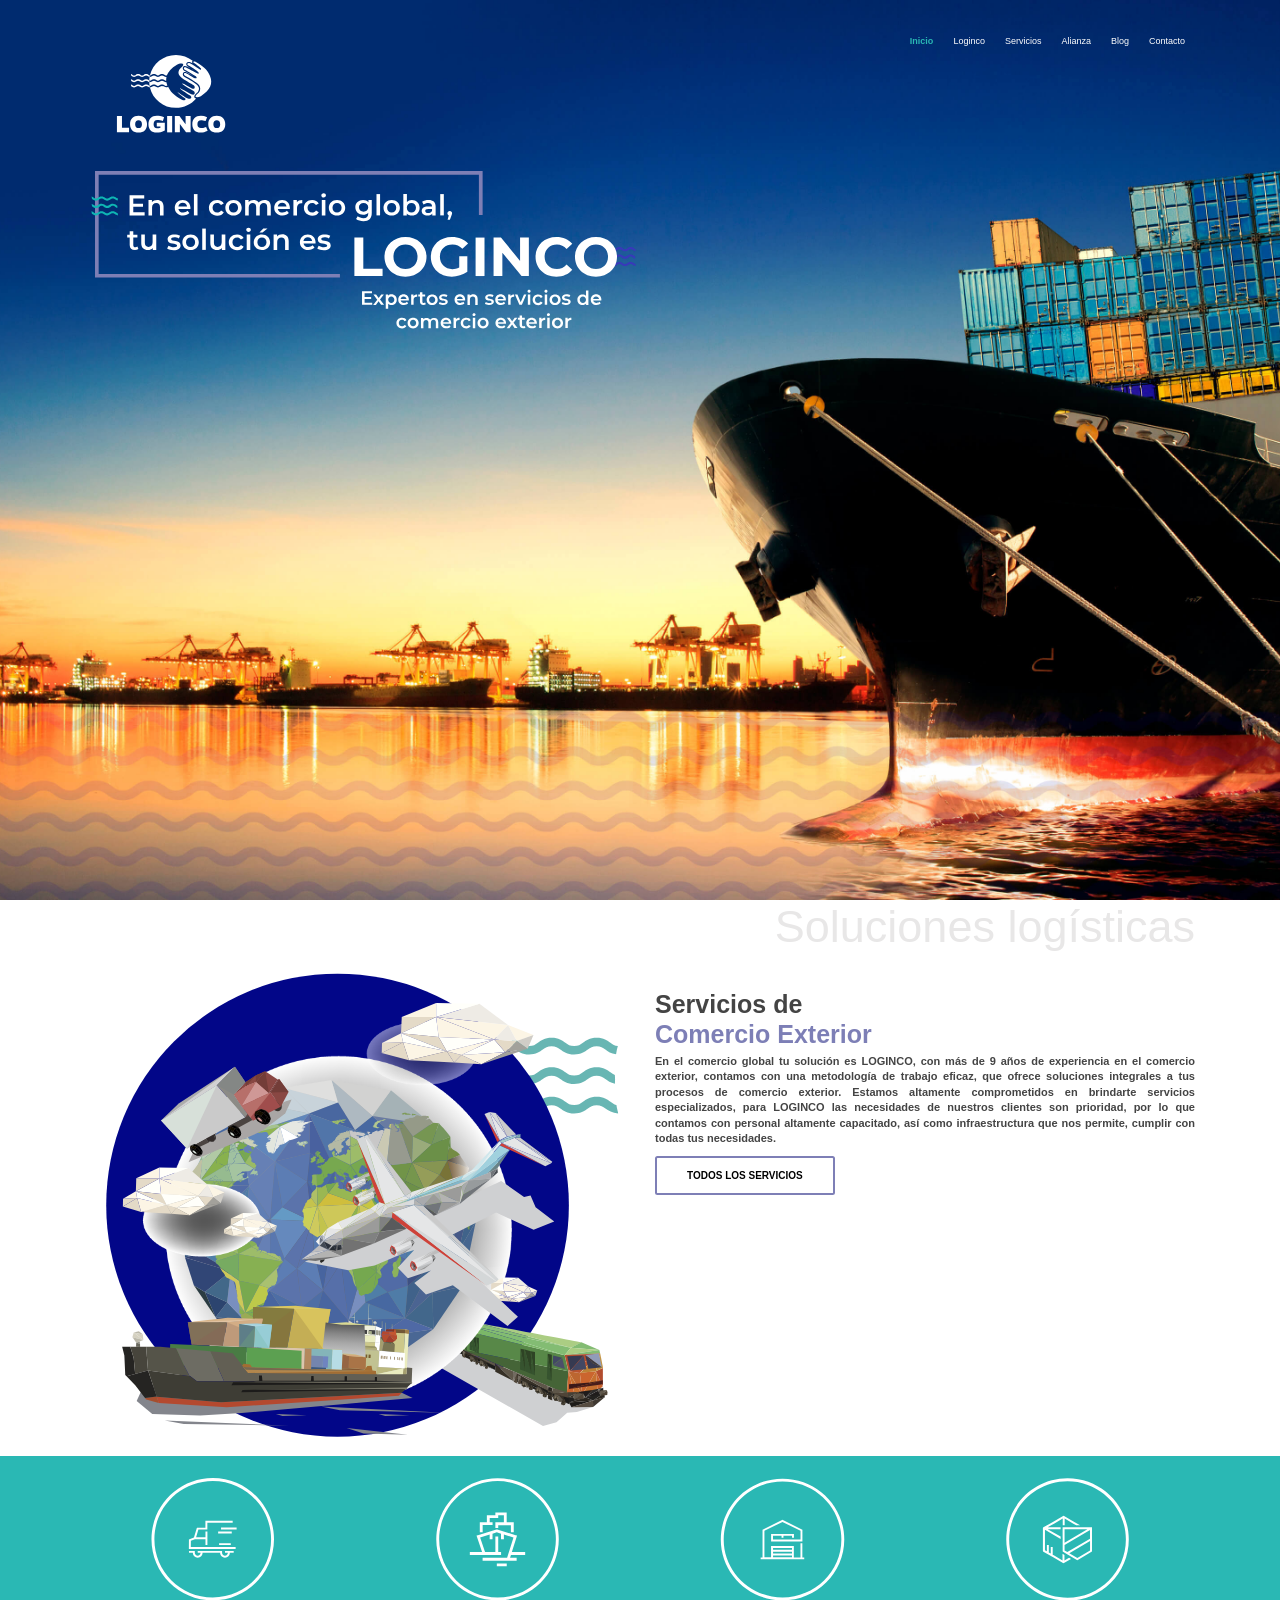
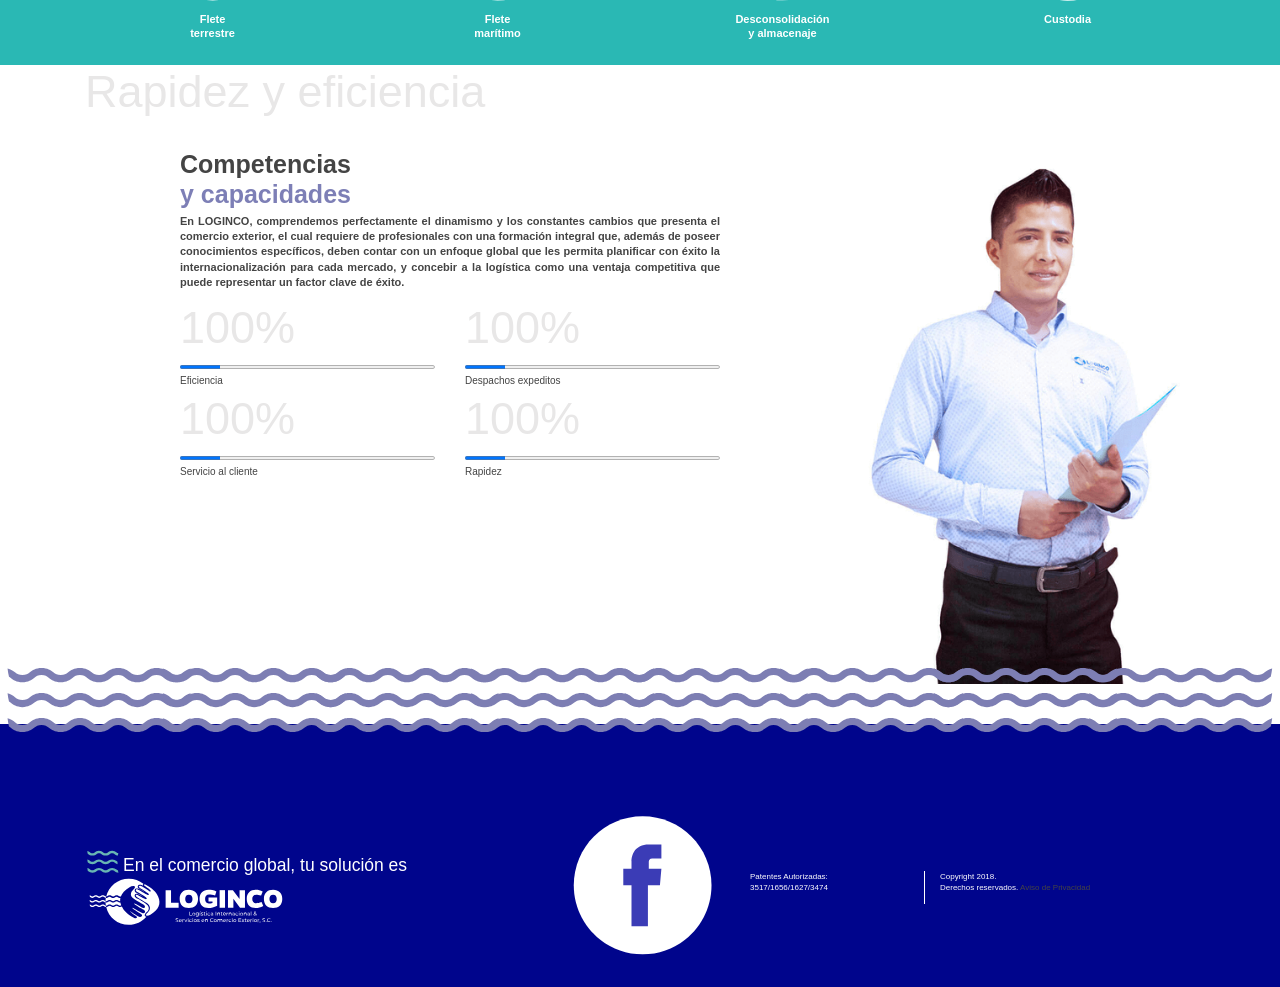
<file: index.html>
<!DOCTYPE html>
<html lang="es">
<head>
    <meta charset="UTF-8">
    <meta name="viewport" content="width=device-width, initial-scale=1.0">
    <meta http-equiv="X-UA-Compatible" content="IE=edge">
    <title>Loginco - Agencia Aduanal</title>
    <meta name="description" content="Expertos en servicios de comercio exterior">
    <link rel="shortcut icon" href="img/icons/favicon.ico">
    <link rel="apple-touch-icon-precomposed" href="img/icons/touch.png">
    
    <!-- Bootstrap CSS -->
    <link rel="stylesheet" href="css/bootstrap.min.css">
    <!-- Custom CSS -->
    <link rel="stylesheet" href="css/style.css">
    <link rel="stylesheet" href="css/custom.css">
</head>
<body>
    <!-- Wrapper -->
    <div class="wrapper">
        <!-- Header -->
        <div class="encabezado pt-5">
            <div class="container">
                <header>
                    <div>
                        <ul class="nav justify-content-end">
                            <li class="nav-item">
                                <a class="nav-link active" href="index.html">Inicio</a>
                            </li>
                            <li class="nav-item">
                                <a class="nav-link" href="loginco.html">Loginco</a>
                            </li>
                            <li class="nav-item">
                                <a class="nav-link" href="servicios.html">Servicios</a>
                            </li>
                            <li class="nav-item">
                                <a class="nav-link" href="alianzas.html">Alianza</a>
                            </li>
                            <li class="nav-item">
                                <a class="nav-link" href="blog.html">Blog</a>
                            </li>
                            <li class="nav-item">
                                <a class="nav-link" href="contacto.html">Contacto</a>
                            </li>
                            <div class="iconoFacebookEncabezado">
                                <a href="#" target="_blank">
                                    <img src="img/Icono-Facebook.svg" alt="Icono de Facebook">
                                </a>
                            </div>
                        </ul>
                    </div>
                </header>
                <div class="logotipoEncabezado mb-5">
                    <img src="img/Logoytipo-LogincoBlanco-Vertical.svg" alt="Logotipo de Loginco">
                </div>
                <div class="contenedorEsloganEncabezado mt-5">
                    <img src="img/Slogan-Loginco.svg" alt="Eslogan de Loginco">
                </div>
            </div>
        </div>
        <!-- /Header -->

        <!-- Main Content -->
        <main role="main">
            <!-- Contenido -->
            <div class="container">
                <h3 class="textoGrisClaro display-3 text-right">Soluciones logísticas</h3>
                <div class="row mb-3">
                    <div class="col-6">
                        <img src="img/Imagen-Servicios.svg" alt="Imagen de Servicios">
                    </div>
                    <div class="col-6">
                        <h3 class="mt-5 mb-0 textoNegrito h1">Servicios de</h3>
                        <h4 class="textoNegrito h1 textoMorado">Comercio Exterior</h4>
                        <p class="textoNegrito text-justify">En el comercio global tu solución es LOGINCO, con más de 9 años de experiencia en el comercio exterior, contamos con una metodología de trabajo eficaz, que ofrece soluciones integrales a tus procesos de comercio exterior. Estamos altamente comprometidos en brindarte servicios especializados, para LOGINCO las necesidades de nuestros clientes son prioridad, por lo que contamos con personal altamente capacitado, así como infraestructura que nos permite, cumplir con todas tus necesidades.</p>
                        <a href="servicios.html" class="btn btn-primary btn-loginco-servicios px-5 py-3">Todos los servicios</a>
                    </div>
                </div>
            </div>
            
            <!-- Servicios -->
            <div class="ServiciosEncabezado mt-3">
                <div class="container">
                    <div class="row">
                        <div class="iconos-servicios col-3">
                            <img src="img/Flete-Terrestre.svg" alt="Iconos de servicios">
                            <h5>Flete<br>terrestre</h5>
                        </div>
                        <div class="iconos-servicios col-3">
                            <img src="img/Flete-Maritimo.svg" alt="Iconos de servicios">
                            <h5>Flete<br>marítimo</h5>
                        </div>
                        <div class="iconos-servicios col-3">
                            <img src="img/Flete-Almacenaje.svg" alt="Iconos de servicios">
                            <h5>Desconsolidación<br>y almacenaje</h5>
                        </div>
                        <div class="iconos-servicios col-3">
                            <img src="img/Custodia.svg" alt="Iconos de servicios">
                            <h5>Custodia</h5>
                        </div>
                    </div>
                </div>
            </div>
            
            <!-- Competencias -->
            <div class="container">
                <h2 class="textoGrisClaro display-3">Rapidez y eficiencia</h2>
                <div class="row mt-5">
                    <div class="offset-1 col-6">
                        <h3 class="mb-0 textoNegrito h1">Competencias</h3>
                        <h4 class="textoNegrito h1 textoMorado">y capacidades</h4>
                        <p class="textoNegrito text-justify">En LOGINCO, comprendemos perfectamente el dinamismo y los constantes cambios que presenta el comercio exterior, el cual requiere de profesionales con una formación integral que, además de poseer conocimientos específicos, deben contar con un enfoque global que les permita planificar con éxito la internacionalización para cada mercado, y concebir a la logística como una ventaja competitiva que puede representar un factor clave de éxito.</p>
                        
                        <!-- Progress bars -->
                        <div class="row">
                            <div class="col-6">
                                <h2 class="textoGrisClaro display-3">100%</h2>
                                <progress value="100" max="100"></progress>
                                <h6>Eficiencia</h6>
                            </div>
                            <div class="col-6">
                                <h2 class="textoGrisClaro display-3">100%</h2>
                                <progress value="100" max="100"></progress>
                                <h6>Despachos expeditos</h6>
                            </div>
                        </div>
                        <div class="row">
                            <div class="col-6">
                                <h2 class="textoGrisClaro display-3">100%</h2>
                                <progress value="100" max="100"></progress>
                                <h6>Servicio al cliente</h6>
                            </div>
                            <div class="col-6">
                                <h2 class="textoGrisClaro display-3">100%</h2>
                                <progress value="100" max="100"></progress>
                                <h6>Rapidez</h6>
                            </div>
                        </div>
                    </div>
                    <div class="offset-1 col-4">
                        <img class="fotoEquipo" src="img/Foto-Equipo-Loginco.png" alt="Foto de indicadores">
                    </div>
                </div>
            </div>
            <!-- /Contenido -->
        </main>

        <!-- Footer -->
        <footer class="footer piedePagina" role="contentinfo">
            <div class="ondaPiepagina">
                <img src="img/Onda-Lila-Footer.svg" alt="Onda lila">
            </div>
            <div class="container">
                <div class="row align-items-center">
                    <div class="col-4">
                        <img class="onditaPiePagina" src="img/Ondita-Aqua-Footer.svg" alt="Onda agua">
                        <h3 class="esloganPiePagina">
                            En el comercio global, tu solución es
                            <img class="logoPiedePagina" src="img/Logotipo-LogincoBlanco-Horizontal.svg" alt="Logotipo en blanco">
                        </h3>
                    </div>
                    <div class="offset-1 col-2 iconoFacebookEncabezado">
                        <a href="#" target="_blank">
                            <img src="img/Icono-Facebook.svg" alt="Icono de Facebook">
                        </a>
                    </div>
                    <div class="col-2 patentesPiedepagina">
                        <p class="parrafoPiedepagina">Patentes Autorizadas:<br>3517/1656/1627/3474</p>
                    </div>
                    <div class="col-2">
                        <p class="parrafoPiedepagina">Copyright 2018.<br>Derechos reservados. <a href="#">Aviso de Privacidad</a></p>
                    </div>
                </div>
            </div>
        </footer>
        <!-- /Footer -->
    </div>
    <!-- /Wrapper -->

    <!-- Bootstrap JS -->
    <script src="js/bootstrap.bundle.min.js"></script>
    <!-- Custom JS -->
    <script src="js/scripts.js"></script>
</body>
</html>
</file>
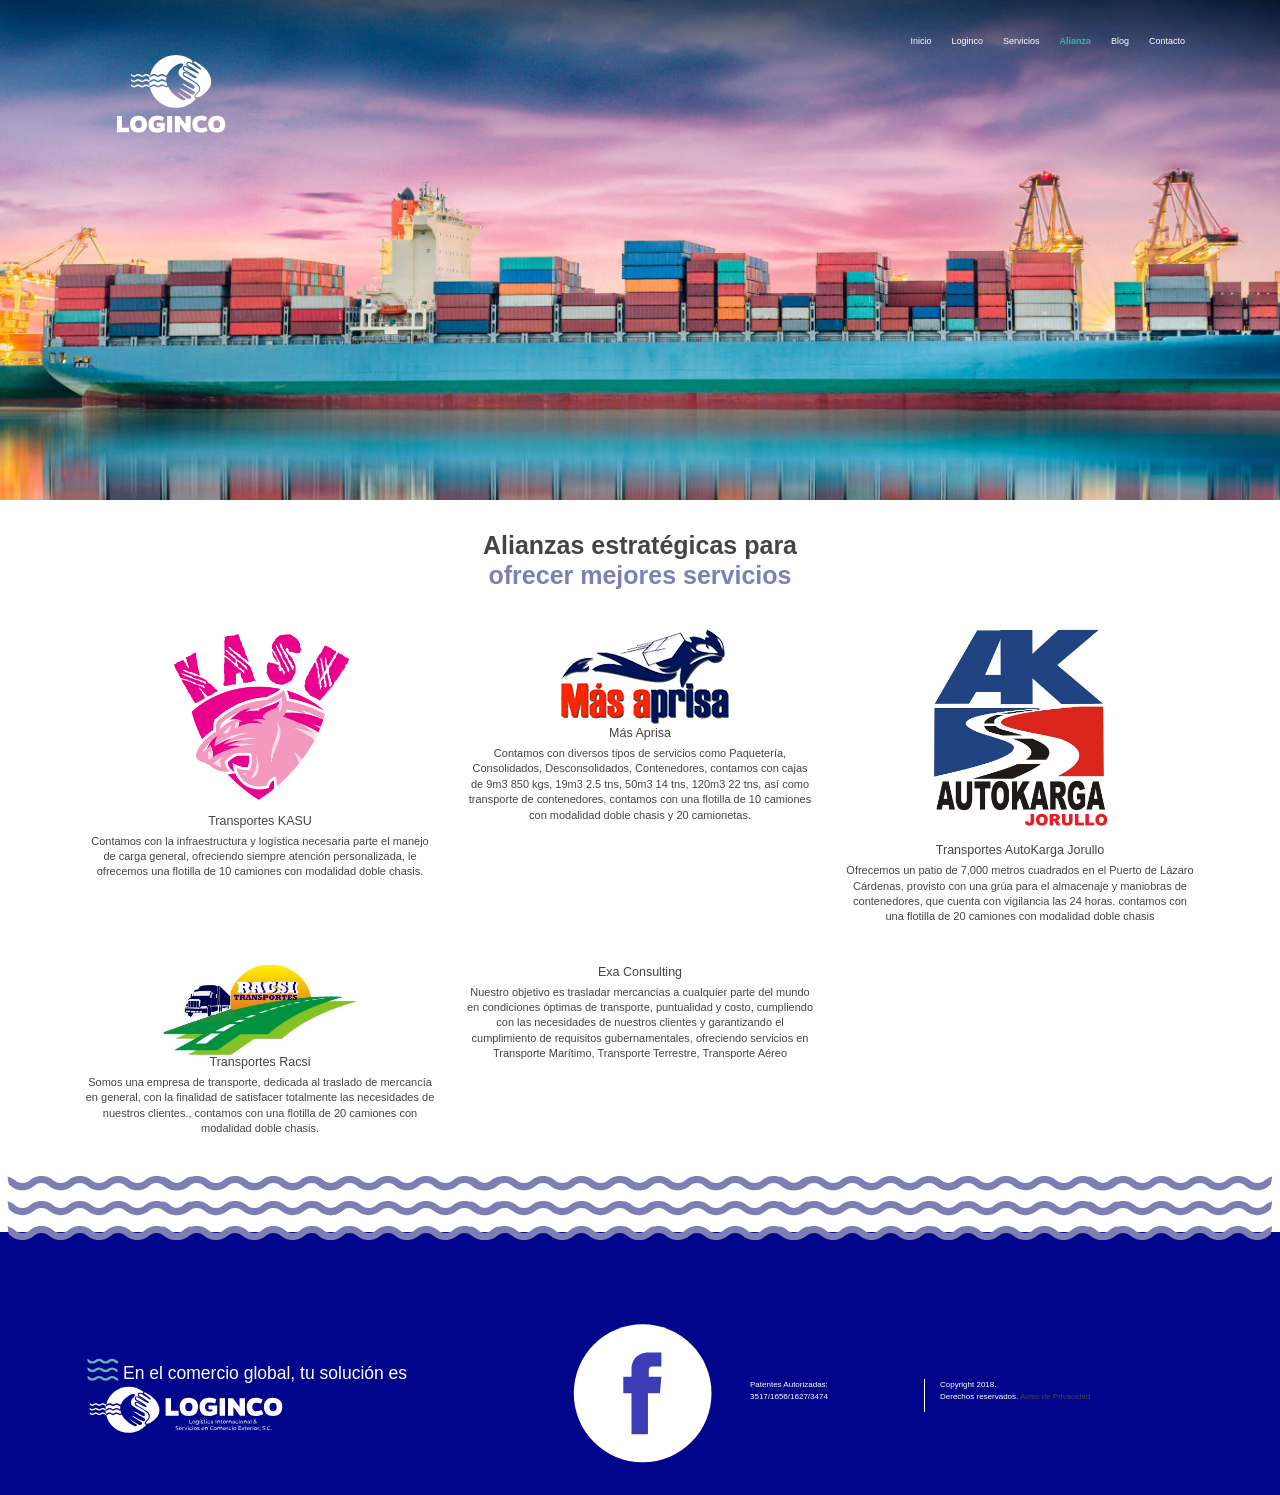
<file: alianzas.html>
<!DOCTYPE html>
<html lang="es">
<head>
    <meta charset="UTF-8">
    <meta name="viewport" content="width=device-width, initial-scale=1.0">
    <meta http-equiv="X-UA-Compatible" content="IE=edge">
    <title>Loginco - Alianzas</title>
    <meta name="description" content="Alianzas estratégicas de Loginco para ofrecer mejores servicios">
    <link rel="shortcut icon" href="img/icons/favicon.ico">
    <link rel="apple-touch-icon-precomposed" href="img/icons/touch.png">

    <!-- Bootstrap CSS -->
    <link rel="stylesheet" href="css/bootstrap.min.css">
    <!-- Custom CSS -->
    <link rel="stylesheet" href="css/style.css">
    <link rel="stylesheet" href="css/custom.css">
</head>
<body>
    <!-- Wrapper -->
    <div class="wrapper">
        <!-- Header -->
        <div class="encabezadoAlianzas pt-5">
            <div class="container">
                <header>
                    <div>
                        <ul class="nav justify-content-end">
                            <li class="nav-item">
                                <a class="nav-link" href="index.html">Inicio</a>
                            </li>
                            <li class="nav-item">
                                <a class="nav-link" href="loginco.html">Loginco</a>
                            </li>
                            <li class="nav-item">
                                <a class="nav-link" href="servicios.html">Servicios</a>
                            </li>
                            <li class="nav-item">
                                <a class="nav-link active" href="alianzas.html">Alianza</a>
                            </li>
                            <li class="nav-item">
                                <a class="nav-link" href="blog.html">Blog</a>
                            </li>
                            <li class="nav-item">
                                <a class="nav-link" href="contacto.html">Contacto</a>
                            </li>
                            <div class="iconoFacebookEncabezado">
                                <a href="#" target="_blank">
                                    <img src="img/Icono-Facebook.svg" alt="Icono de Facebook">
                                </a>
                            </div>
                        </ul>
                    </div>
                </header>
                <div class="logotipoEncabezado">
                    <img src="img/Logoytipo-LogincoBlanco-Vertical.svg" alt="Logotipo de Loginco">
                </div>
            </div>
        </div>
        <!-- /Header -->

        <!-- Main Content -->
        <main role="main">
            <!-- Contenido -->
            <div class="container mb-5">
                <div class="text-center mb-3">
                    <h2 class="mt-5 mb-0 textoNegrito h1">Alianzas estratégicas para</h2>
                    <h3 class="textoNegrito h1 textoMorado">ofrecer mejores servicios</h3>
                </div>
                <div class="row my-5">
                    <div class="col-4">
                        <div class="text-center">
                            <img src="img/logo-sin-fondo.png" alt="Logotipo de aliado" style="width:195px;">
                            <h5>Transportes KASU</h5>
                            <p>Contamos con la infraestructura y logística necesaria parte el manejo de carga general, ofreciendo siempre atención personalizada, le ofrecemos una flotilla de 10 camiones con modalidad doble chasis.</p>
                        </div>
                    </div>
                    <div class="col-4">
                        <div class="text-center">
                            <img src="img/logo-alianza.png" alt="Logotipo de aliado">
                            <h5>Más Aprisa</h5>
                            <p>Contamos con diversos tipos de servicios como Paquetería, Consolidados, Desconsolidados, Contenedores, contamos con cajas de 9m3 850 kgs, 19m3 2.5 tns, 50m3 14 tns, 120m3 22 tns, así como transporte de contenedores, contamos con una flotilla de 10 camiones con modalidad doble chasis y 20 camionetas.</p>
                        </div>
                    </div>
                    <div class="col-4">
                        <div class="text-center">
                            <img src="img/AUTOKARGA_LOGO.JPG" alt="Logotipo de aliado" style="width:195px;">
                            <h5>Transportes AutoKarga Jorullo</h5>
                            <p>Ofrecemos un patio de 7,000 metros cuadrados en el Puerto de Lázaro Cárdenas, provisto con una grúa para el almacenaje y maniobras de contenedores, que cuenta con vigilancia las 24 horas. contamos con una flotilla de 20 camiones con modalidad doble chasis</p>
                        </div>
                    </div>
                </div>
                <div class="row my-5">
                    <div class="col-4">
                        <div class="text-center">
                            <img src="img/Logo_RACSI.jpg" alt="Logotipo de aliado" style="width:195px;">
                            <h5>Transportes Racsi</h5>
                            <p>Somos una empresa de transporte, dedicada al traslado de mercancía en general, con la finalidad de satisfacer totalmente las necesidades de nuestros clientes., contamos con una flotilla de 20 camiones con modalidad doble chasis.</p>
                        </div>
                    </div>
                    <div class="col-4">
                        <div class="text-center">
                            <h5>Exa Consulting</h5>
                            <p>Nuestro objetivo es trasladar mercancías a cualquier parte del mundo en condiciones óptimas de transporte, puntualidad y costo, cumpliendo con las necesidades de nuestros clientes y garantizando el cumplimiento de requisitos gubernamentales, ofreciendo servicios en Transporte Marítimo, Transporte Terrestre, Transporte Aéreo</p>
                        </div>
                    </div>
                    <div class="col-4">
                        <div class="text-center">
                            <p></p>
                        </div>
                    </div>
                </div>
            </div>
            <div class="mt-5 mb-5"><br></div>
            <!-- /Contenido -->
        </main>

        <!-- Footer -->
        <footer class="footer piedePagina" role="contentinfo">
            <div class="ondaPiepagina">
                <img src="img/Onda-Lila-Footer.svg" alt="Onda lila">
            </div>
            <div class="container">
                <div class="row align-items-center">
                    <div class="col-4">
                        <img class="onditaPiePagina" src="img/Ondita-Aqua-Footer.svg" alt="Onda agua">
                        <h3 class="esloganPiePagina">
                            En el comercio global, tu solución es
                            <img class="logoPiedePagina" src="img/Logotipo-LogincoBlanco-Horizontal.svg" alt="Logotipo en blanco">
                        </h3>
                    </div>
                    <div class="offset-1 col-2 iconoFacebookEncabezado">
                        <a href="#" target="_blank">
                            <img src="img/Icono-Facebook.svg" alt="Icono de Facebook">
                        </a>
                    </div>
                    <div class="col-2 patentesPiedepagina">
                        <p class="parrafoPiedepagina">Patentes Autorizadas:<br>3517/1656/1627/3474</p>
                    </div>
                    <div class="col-2">
                        <p class="parrafoPiedepagina">Copyright 2018.<br>Derechos reservados. <a href="#">Aviso de Privacidad</a></p>
                    </div>
                </div>
            </div>
        </footer>
        <!-- /Footer -->
    </div>
    <!-- /Wrapper -->

    <!-- Bootstrap JS -->
    <script src="js/bootstrap.bundle.min.js"></script>
    <!-- Custom JS -->
    <script src="js/scripts.js"></script>
</body>
</html>
</file>
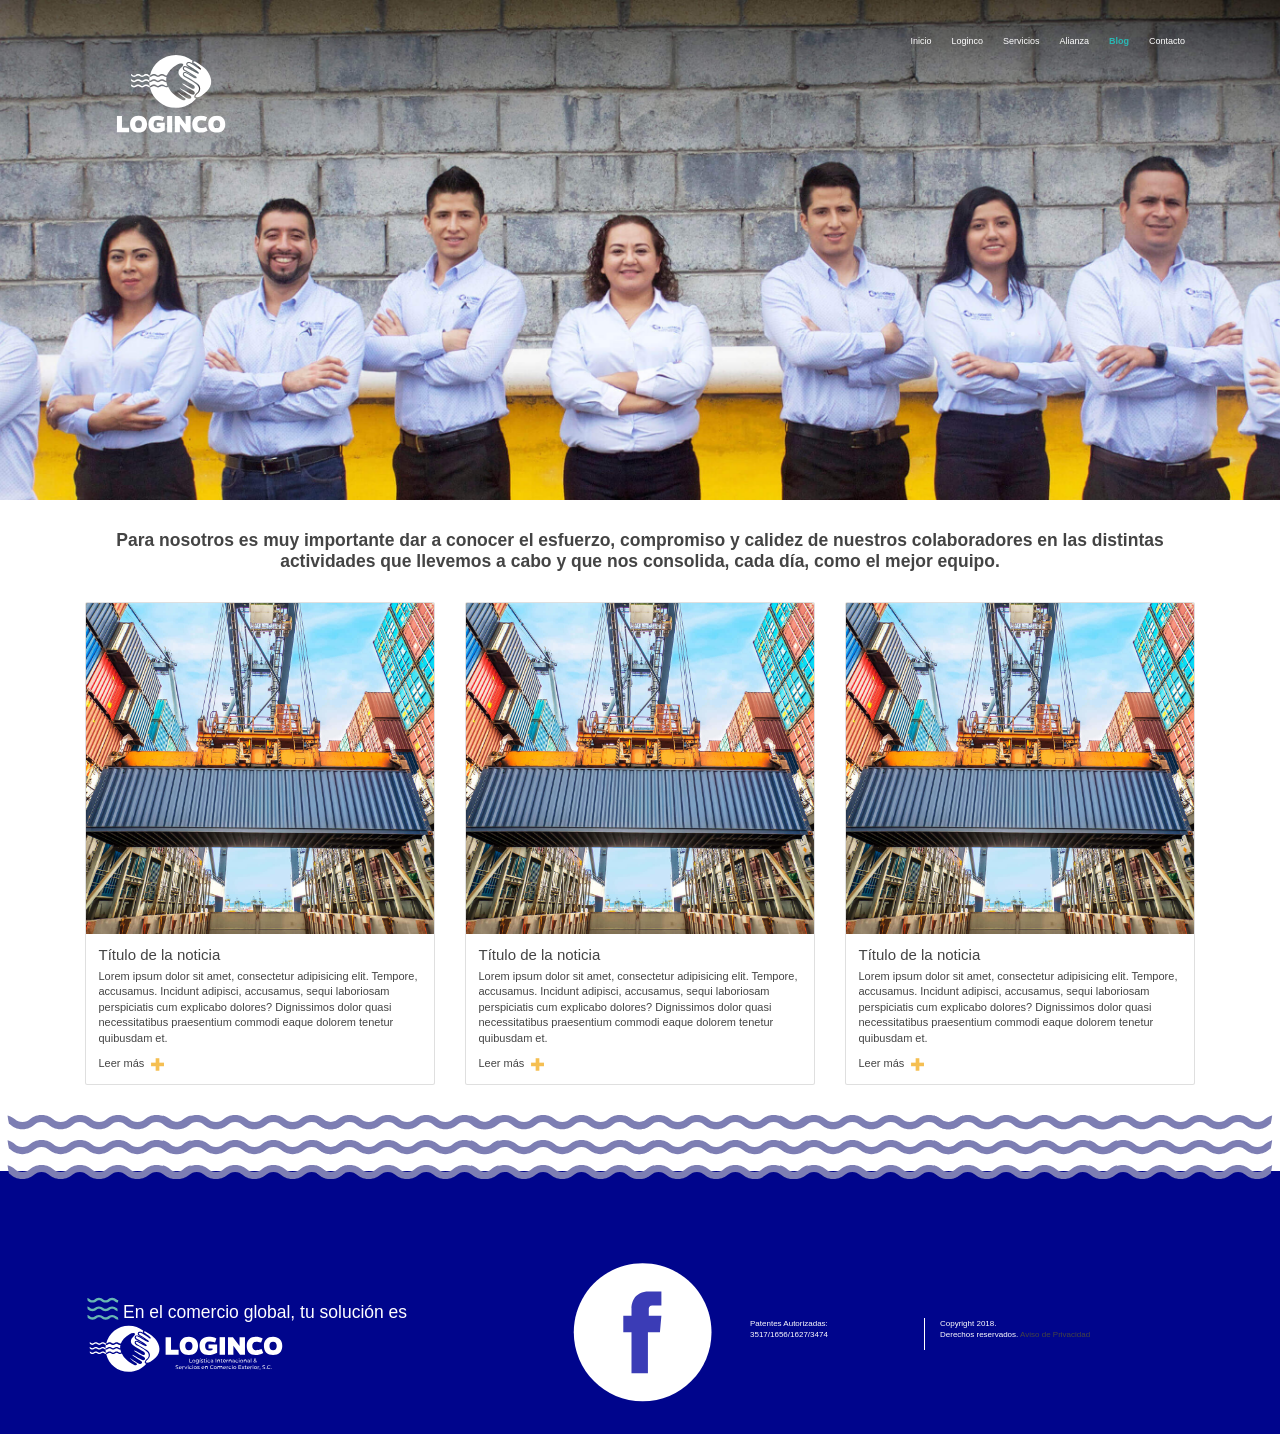
<file: blog.html>
<!DOCTYPE html>
<html lang="es">
<head>
    <meta charset="UTF-8">
    <meta name="viewport" content="width=device-width, initial-scale=1.0">
    <meta http-equiv="X-UA-Compatible" content="IE=edge">
    <title>Loginco - Blog</title>
    <meta name="description" content="Noticias y actividades del equipo Loginco">
    <link rel="shortcut icon" href="img/icons/favicon.ico">
    <link rel="apple-touch-icon-precomposed" href="img/icons/touch.png">

    <!-- Bootstrap CSS -->
    <link rel="stylesheet" href="css/bootstrap.min.css">
    <!-- Custom CSS -->
    <link rel="stylesheet" href="css/style.css">
    <link rel="stylesheet" href="css/custom.css">
</head>
<body>
    <!-- Wrapper -->
    <div class="wrapper">
        <!-- Header -->
        <div class="encabezadoBlog pt-5">
            <div class="container">
                <header>
                    <div>
                        <ul class="nav justify-content-end">
                            <li class="nav-item">
                                <a class="nav-link" href="index.html">Inicio</a>
                            </li>
                            <li class="nav-item">
                                <a class="nav-link" href="loginco.html">Loginco</a>
                            </li>
                            <li class="nav-item">
                                <a class="nav-link" href="servicios.html">Servicios</a>
                            </li>
                            <li class="nav-item">
                                <a class="nav-link" href="alianzas.html">Alianza</a>
                            </li>
                            <li class="nav-item">
                                <a class="nav-link active" href="blog.html">Blog</a>
                            </li>
                            <li class="nav-item">
                                <a class="nav-link" href="contacto.html">Contacto</a>
                            </li>
                            <div class="iconoFacebookEncabezado">
                                <a href="#" target="_blank">
                                    <img src="img/Icono-Facebook.svg" alt="Icono de Facebook">
                                </a>
                            </div>
                        </ul>
                    </div>
                </header>
                <div class="logotipoEncabezado">
                    <img src="img/Logoytipo-LogincoBlanco-Vertical.svg" alt="Logotipo de Loginco">
                </div>
            </div>
        </div>
        <!-- /Header -->

        <!-- Main Content -->
        <main role="main">
            <!-- Contenido -->
            <div class="container mb-5 mt-5">
                <div class="text-center">
                    <h3 class="mt-5 mb-0 textoNegrito">Para nosotros es muy importante dar a conocer el esfuerzo, compromiso y calidez de nuestros colaboradores en las distintas actividades que llevemos a cabo y que nos consolida, cada día, como el mejor equipo.</h3>
                </div>
                <div class="row my-5">
                    <div class="col-4">
                        <div class="card">
                            <img class="card-img-top" src="img/Imagen-Noticia.jpg" alt="Imagen de noticia 1">
                            <div class="card-body">
                                <h4>Título de la noticia</h4>
                                <p>Lorem ipsum dolor sit amet, consectetur adipisicing elit. Tempore, accusamus. Incidunt adipisci, accusamus, sequi laboriosam perspiciatis cum explicabo dolores? Dignissimos dolor quasi necessitatibus praesentium commodi eaque dolorem tenetur quibusdam et.</p>
                                <a href="#">Leer más<img class="w-5 ml-2" src="img/Simbolo+Amarillo.svg" alt="Plus"></a>
                            </div>
                        </div>
                    </div>
                    <div class="col-4">
                        <div class="card">
                            <img class="card-img-top" src="img/Imagen-Noticia.jpg" alt="Imagen de noticia 2">
                            <div class="card-body">
                                <h4>Título de la noticia</h4>
                                <p>Lorem ipsum dolor sit amet, consectetur adipisicing elit. Tempore, accusamus. Incidunt adipisci, accusamus, sequi laboriosam perspiciatis cum explicabo dolores? Dignissimos dolor quasi necessitatibus praesentium commodi eaque dolorem tenetur quibusdam et.</p>
                                <a href="#">Leer más<img class="w-5 ml-2" src="img/Simbolo+Amarillo.svg" alt="Plus"></a>
                            </div>
                        </div>
                    </div>
                    <div class="col-4">
                        <div class="card">
                            <img class="card-img-top" src="img/Imagen-Noticia.jpg" alt="Imagen de noticia 3">
                            <div class="card-body">
                                <h4>Título de la noticia</h4>
                                <p>Lorem ipsum dolor sit amet, consectetur adipisicing elit. Tempore, accusamus. Incidunt adipisci, accusamus, sequi laboriosam perspiciatis cum explicabo dolores? Dignissimos dolor quasi necessitatibus praesentium commodi eaque dolorem tenetur quibusdam et.</p>
                                <a href="#">Leer más<img class="w-5 ml-2" src="img/Simbolo+Amarillo.svg" alt="Plus"></a>
                            </div>
                        </div>
                    </div>
                </div>
            </div>
            <div class="mt-5 mb-5"><br></div>
            <!-- /Contenido -->
        </main>

        <!-- Footer -->
        <footer class="footer piedePagina" role="contentinfo">
            <div class="ondaPiepagina">
                <img src="img/Onda-Lila-Footer.svg" alt="Onda lila">
            </div>
            <div class="container">
                <div class="row align-items-center">
                    <div class="col-4">
                        <img class="onditaPiePagina" src="img/Ondita-Aqua-Footer.svg" alt="Onda agua">
                        <h3 class="esloganPiePagina">
                            En el comercio global, tu solución es
                            <img class="logoPiedePagina" src="img/Logotipo-LogincoBlanco-Horizontal.svg" alt="Logotipo en blanco">
                        </h3>
                    </div>
                    <div class="offset-1 col-2 iconoFacebookEncabezado">
                        <a href="#" target="_blank">
                            <img src="img/Icono-Facebook.svg" alt="Icono de Facebook">
                        </a>
                    </div>
                    <div class="col-2 patentesPiedepagina">
                        <p class="parrafoPiedepagina">Patentes Autorizadas:<br>3517/1656/1627/3474</p>
                    </div>
                    <div class="col-2">
                        <p class="parrafoPiedepagina">Copyright 2018.<br>Derechos reservados. <a href="#">Aviso de Privacidad</a></p>
                    </div>
                </div>
            </div>
        </footer>
        <!-- /Footer -->
    </div>
    <!-- /Wrapper -->

    <!-- Bootstrap JS -->
    <script src="js/bootstrap.bundle.min.js"></script>
    <!-- Custom JS -->
    <script src="js/scripts.js"></script>
</body>
</html>
</file>
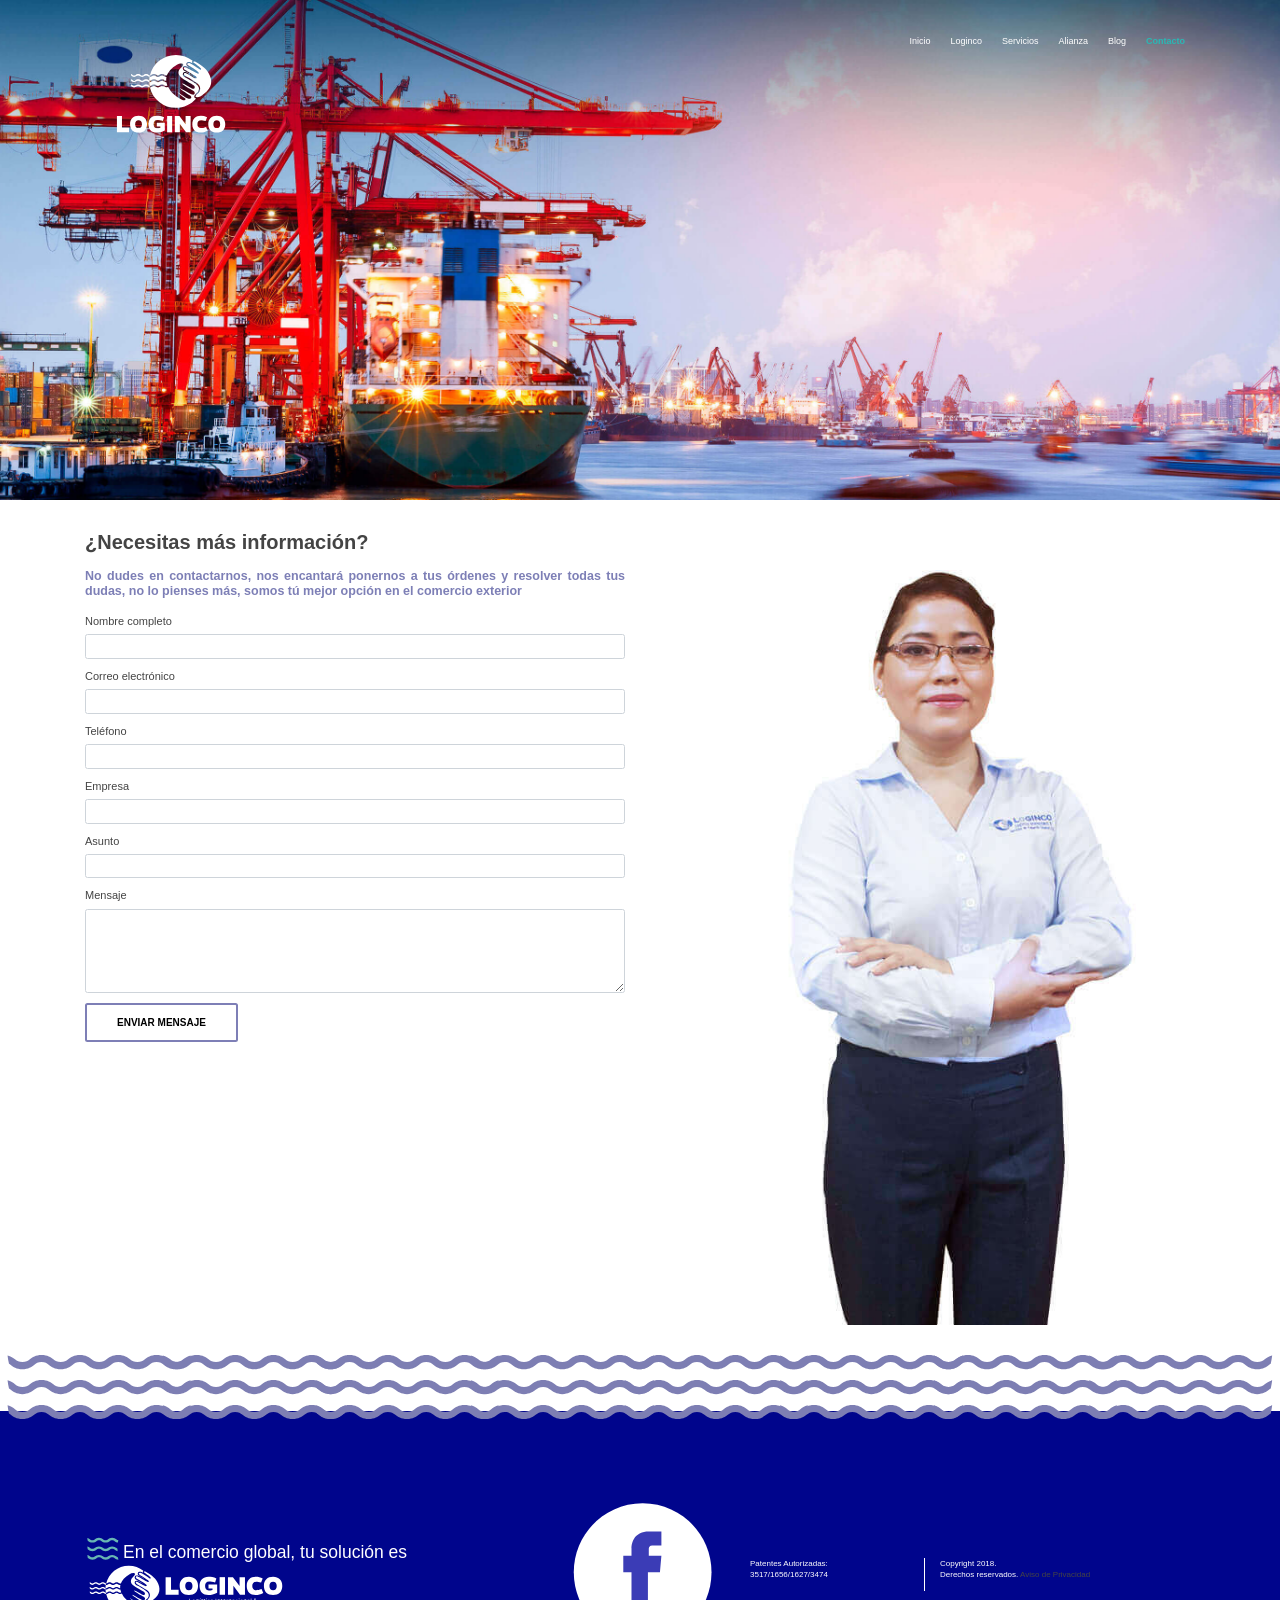
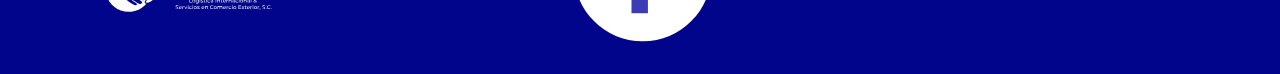
<file: contacto.html>
<!DOCTYPE html>
<html lang="es">
<head>
    <meta charset="UTF-8">
    <meta name="viewport" content="width=device-width, initial-scale=1.0">
    <meta http-equiv="X-UA-Compatible" content="IE=edge">
    <title>Loginco - Contacto</title>
    <meta name="description" content="Contacta a Loginco para servicios de comercio exterior">
    <link rel="shortcut icon" href="img/icons/favicon.ico">
    <link rel="apple-touch-icon-precomposed" href="img/icons/touch.png">

    <!-- Bootstrap CSS -->
    <link rel="stylesheet" href="css/bootstrap.min.css">
    <!-- Custom CSS -->
    <link rel="stylesheet" href="css/style.css">
    <link rel="stylesheet" href="css/custom.css">
</head>
<body>
    <!-- Wrapper -->
    <div class="wrapper">
        <!-- Header -->
        <div class="encabezadoContacto pt-5">
            <div class="container">
                <header>
                    <div>
                        <ul class="nav justify-content-end">
                            <li class="nav-item">
                                <a class="nav-link" href="index.html">Inicio</a>
                            </li>
                            <li class="nav-item">
                                <a class="nav-link" href="loginco.html">Loginco</a>
                            </li>
                            <li class="nav-item">
                                <a class="nav-link" href="servicios.html">Servicios</a>
                            </li>
                            <li class="nav-item">
                                <a class="nav-link" href="alianzas.html">Alianza</a>
                            </li>
                            <li class="nav-item">
                                <a class="nav-link" href="blog.html">Blog</a>
                            </li>
                            <li class="nav-item">
                                <a class="nav-link active" href="contacto.html">Contacto</a>
                            </li>
                            <div class="iconoFacebookEncabezado">
                                <a href="#" target="_blank">
                                    <img src="img/Icono-Facebook.svg" alt="Icono de Facebook">
                                </a>
                            </div>
                        </ul>
                    </div>
                </header>
                <div class="logotipoEncabezado">
                    <img src="img/Logoytipo-LogincoBlanco-Vertical.svg" alt="Logotipo de Loginco">
                </div>
            </div>
        </div>
        <!-- /Header -->

        <!-- Main Content -->
        <main role="main">
            <!-- Contenido -->
            <div class="container">
                <div class="row">
                    <div class="col-6">
                        <div>
                            <h2 class="mt-5 mb-0 textoNegrito h2">¿Necesitas más información?</h2>
                            <h3 class="textoNegrito h5 textoMorado text-justify my-4">No dudes en contactarnos, nos encantará ponernos a tus órdenes y resolver todas tus dudas, no lo pienses más, somos tú mejor opción en el comercio exterior</h3>
                        </div>
                        <!-- Formulario de contacto -->
                        <form id="contactForm" class="contacto-form">
                            <div class="form-group">
                                <label for="nombre">Nombre completo</label>
                                <input type="text" class="form-control" id="nombre" name="nombre" required>
                            </div>
                            <div class="form-group">
                                <label for="email">Correo electrónico</label>
                                <input type="email" class="form-control" id="email" name="email" required>
                            </div>
                            <div class="form-group">
                                <label for="telefono">Teléfono</label>
                                <input type="tel" class="form-control" id="telefono" name="telefono">
                            </div>
                            <div class="form-group">
                                <label for="empresa">Empresa</label>
                                <input type="text" class="form-control" id="empresa" name="empresa">
                            </div>
                            <div class="form-group">
                                <label for="asunto">Asunto</label>
                                <input type="text" class="form-control" id="asunto" name="asunto" required>
                            </div>
                            <div class="form-group">
                                <label for="mensaje">Mensaje</label>
                                <textarea class="form-control" id="mensaje" name="mensaje" rows="5" required></textarea>
                            </div>
                            <button type="submit" class="btn btn-primary btn-loginco-servicios px-5 py-3">Enviar mensaje</button>
                        </form>
                    </div>
                    <div class="col-6">
                        <img class="w-100 mt-5" src="img/Contacto-Equipo-Loginco.jpg" alt="Imagen de contacto">
                    </div>
                </div>
            </div>
            <div class="mt-5 mb-5"><br></div>
            <!-- /Contenido -->
        </main>

        <!-- Footer -->
        <footer class="footer piedePagina" role="contentinfo">
            <div class="ondaPiepagina">
                <img src="img/Onda-Lila-Footer.svg" alt="Onda lila">
            </div>
            <div class="container">
                <div class="row align-items-center">
                    <div class="col-4">
                        <img class="onditaPiePagina" src="img/Ondita-Aqua-Footer.svg" alt="Onda agua">
                        <h3 class="esloganPiePagina">
                            En el comercio global, tu solución es
                            <img class="logoPiedePagina" src="img/Logotipo-LogincoBlanco-Horizontal.svg" alt="Logotipo en blanco">
                        </h3>
                    </div>
                    <div class="offset-1 col-2 iconoFacebookEncabezado">
                        <a href="#" target="_blank">
                            <img src="img/Icono-Facebook.svg" alt="Icono de Facebook">
                        </a>
                    </div>
                    <div class="col-2 patentesPiedepagina">
                        <p class="parrafoPiedepagina">Patentes Autorizadas:<br>3517/1656/1627/3474</p>
                    </div>
                    <div class="col-2">
                        <p class="parrafoPiedepagina">Copyright 2018.<br>Derechos reservados. <a href="#">Aviso de Privacidad</a></p>
                    </div>
                </div>
            </div>
        </footer>
        <!-- /Footer -->
    </div>
    <!-- /Wrapper -->

    <!-- Bootstrap JS -->
    <script src="js/bootstrap.bundle.min.js"></script>
    <!-- Custom JS -->
    <script src="js/scripts.js"></script>
</body>
</html>
</file>
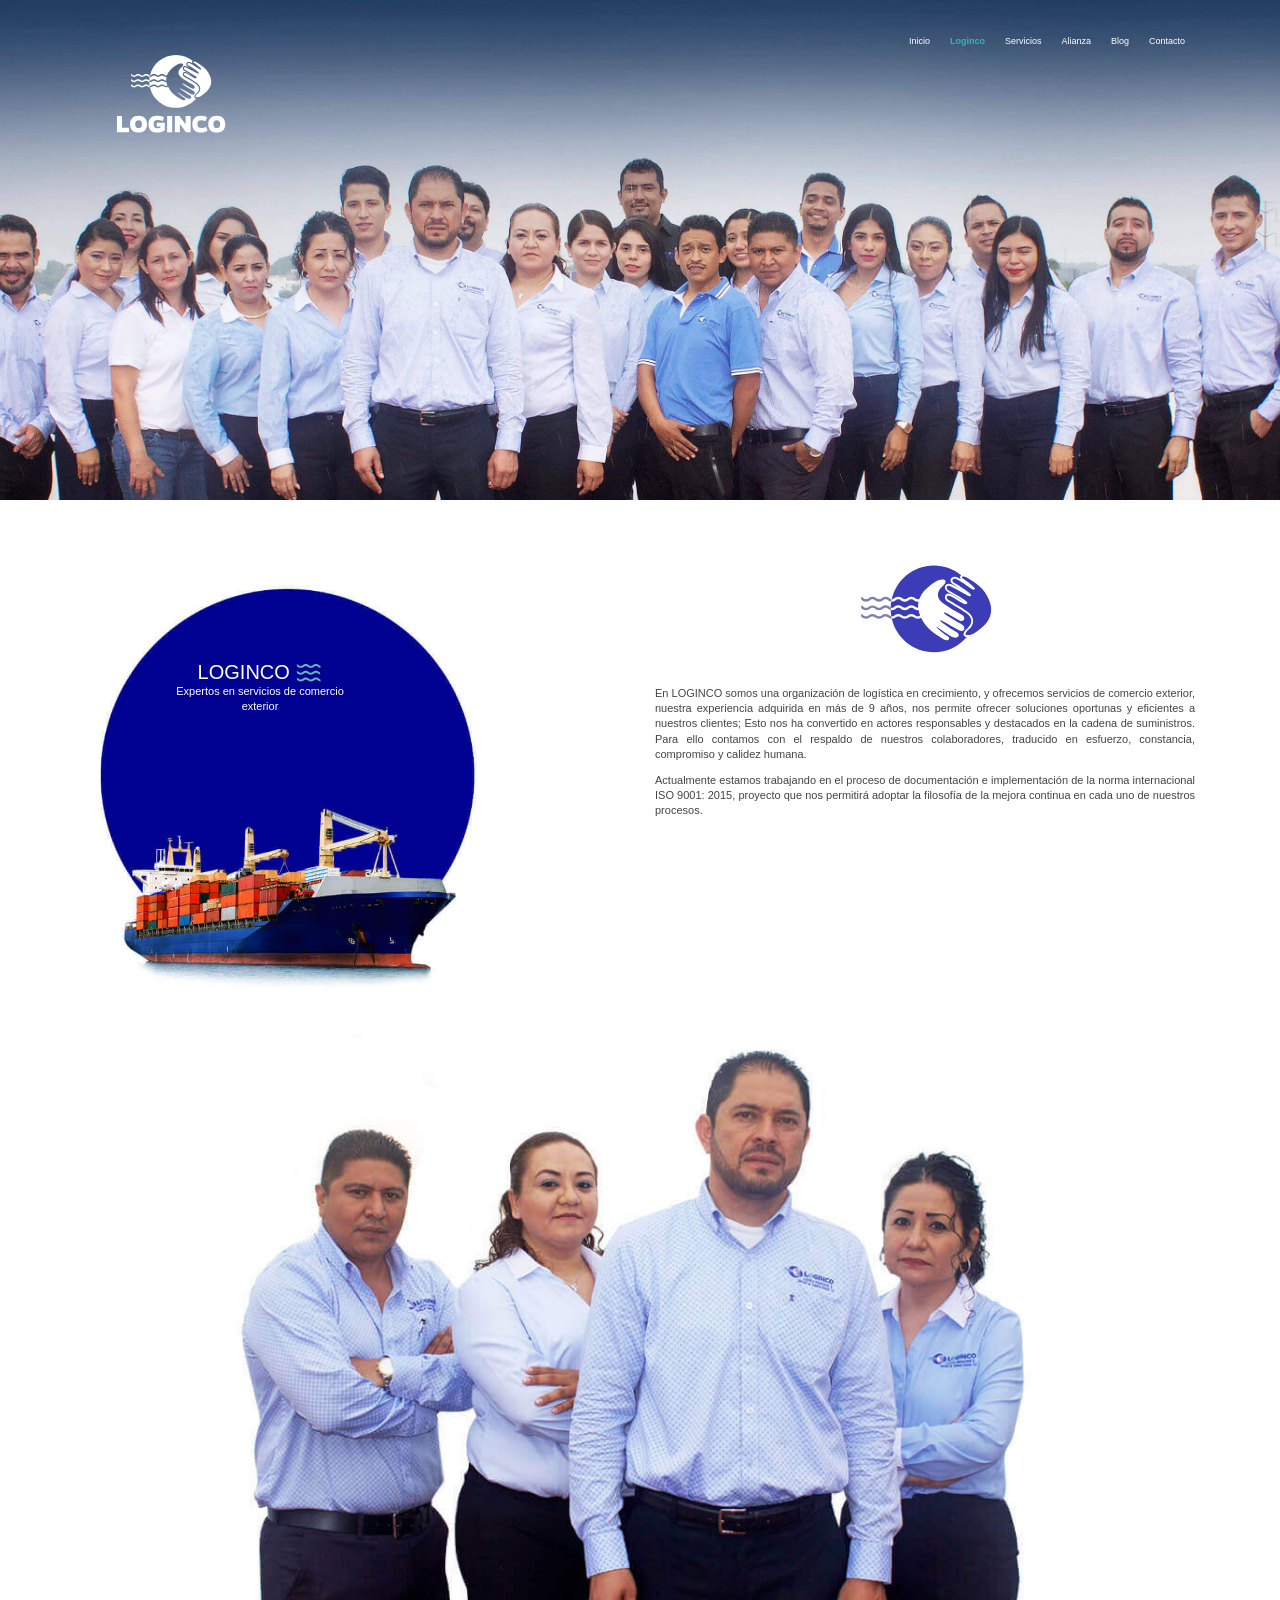
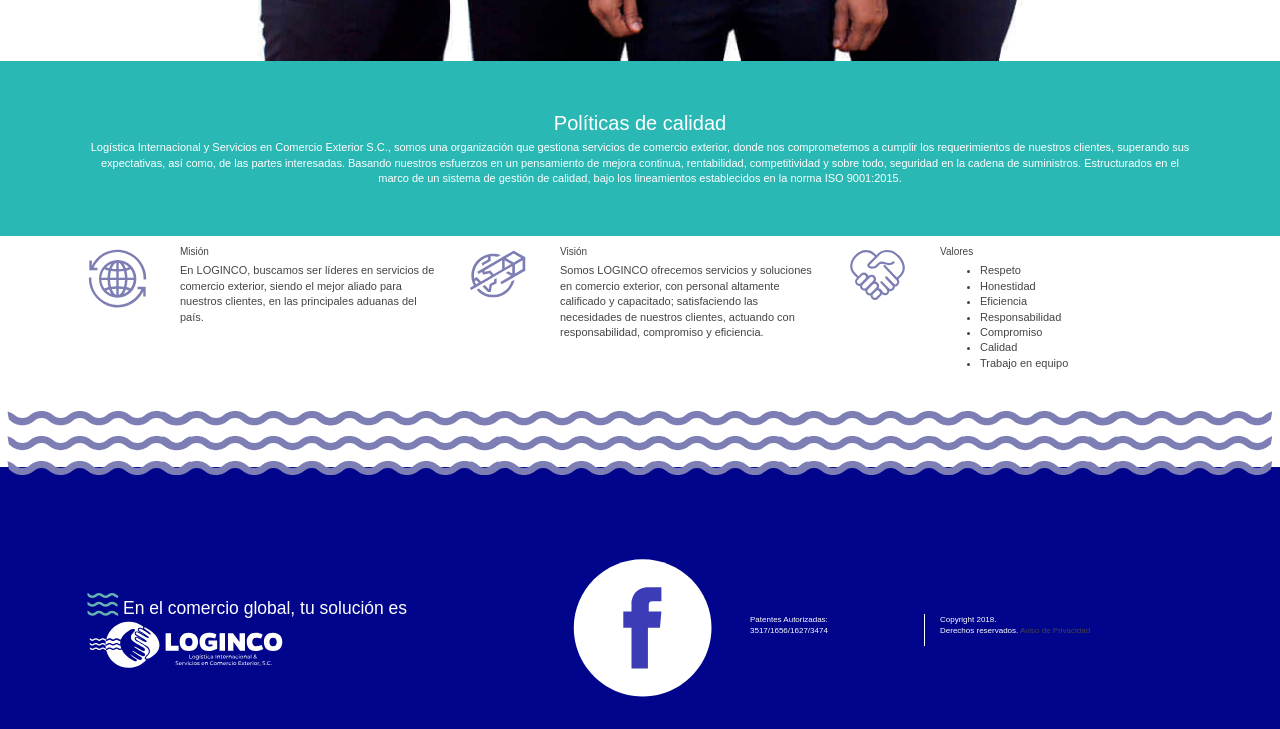
<file: loginco.html>
<!DOCTYPE html>
<html lang="es">
<head>
    <meta charset="UTF-8">
    <meta name="viewport" content="width=device-width, initial-scale=1.0">
    <meta http-equiv="X-UA-Compatible" content="IE=edge">
    <title>Loginco - Sobre Nosotros</title>
    <meta name="description" content="Expertos en servicios de comercio exterior">
    <link rel="shortcut icon" href="img/icons/favicon.ico">
    <link rel="apple-touch-icon-precomposed" href="img/icons/touch.png">

    <!-- Bootstrap CSS -->
    <link rel="stylesheet" href="css/bootstrap.min.css">
    <!-- Custom CSS -->
    <link rel="stylesheet" href="css/style.css">
    <link rel="stylesheet" href="css/custom.css">
</head>
<body>
    <!-- Wrapper -->
    <div class="wrapper">
        <!-- Header -->
        <div class="encabezadoLoginco pt-5">
            <div class="container">
                <header>
                    <div>
                        <ul class="nav justify-content-end">
                            <li class="nav-item">
                                <a class="nav-link" href="index.html">Inicio</a>
                            </li>
                            <li class="nav-item">
                                <a class="nav-link active" href="loginco.html">Loginco</a>
                            </li>
                            <li class="nav-item">
                                <a class="nav-link" href="servicios.html">Servicios</a>
                            </li>
                            <li class="nav-item">
                                <a class="nav-link" href="alianzas.html">Alianza</a>
                            </li>
                            <li class="nav-item">
                                <a class="nav-link" href="blog.html">Blog</a>
                            </li>
                            <li class="nav-item">
                                <a class="nav-link" href="contacto.html">Contacto</a>
                            </li>
                            <div class="iconoFacebookEncabezado">
                                <a href="#" target="_blank">
                                    <img src="img/Icono-Facebook.svg" alt="Icono de Facebook">
                                </a>
                            </div>
                        </ul>
                    </div>
                </header>
                <div class="logotipoEncabezado">
                    <img src="img/Logoytipo-LogincoBlanco-Vertical.svg" alt="Logotipo de Loginco">
                </div>
            </div>
        </div>
        <!-- /Header -->

        <!-- Main Content -->
        <main role="main">
            <!-- Contenido -->
            <div class="container">
                <div class="row mt-5 mb-5">
                    <div class="col-6">
                        <div class="w-50 text-center flotar esloganLoginco">
                            <h2 class="textoBlanco display-5 text-uppercase tituloLoginco">Loginco <img class="onditaPiePagina" src="img/Ondita-Aqua-Footer.svg" alt="Onda agua"></h2>
                            <p class="textoBlanco w-75 text-center m-auto">Expertos en servicios de comercio exterior</p>
                        </div>
                        <img class="w-75" src="img/Loginco-Expertos.jpg" alt="Imagen de Loginco Experto">
                    </div>
                    <div class="col-6 text-center">
                        <img class="w-25 py-5" src="img/Isotipo-Loginco.svg" alt="Isotipo de Loginco">
                        <p class="text-justify">En LOGINCO somos una organización de logística en crecimiento, y ofrecemos servicios de comercio exterior, nuestra experiencia adquirida en más de 9 años, nos permite ofrecer soluciones oportunas y eficientes a nuestros clientes; Esto nos ha convertido en actores responsables y destacados en la cadena de suministros. Para ello contamos con el respaldo de nuestros colaboradores, traducido en esfuerzo, constancia, compromiso y calidez humana.</p>
                        <p class="text-justify">Actualmente estamos trabajando en el proceso de documentación e implementación de la norma internacional ISO 9001: 2015, proyecto que nos permitirá adoptar la filosofía de la mejora continua en cada uno de nuestros procesos.</p>
                    </div>
                </div>
            </div>
            <div class="container">
                <img class="w-100" src="img/Foto-Equipo.jpg" alt="Foto de equipo">
            </div>
            <div class="logincoPoliticaCalidad">
                <div class="container pt-5 pb-5 text-center">
                    <h5 class="h2">Políticas de calidad</h5>
                    <p class="m-auto">Logística Internacional y Servicios en Comercio Exterior S.C., somos una organización que gestiona servicios de comercio exterior, donde nos comprometemos a cumplir los requerimientos de nuestros clientes, superando sus expectativas, así como, de las partes interesadas. Basando nuestros esfuerzos en un pensamiento de mejora continua, rentabilidad, competitividad y sobre todo, seguridad en la cadena de suministros. Estructurados en el marco de un sistema de gestión de calidad, bajo los lineamientos establecidos en la norma ISO 9001:2015.</p>
                </div>
            </div>
            <div class="container">
                <div class="row mb-5 mt-3">
                    <div class="col-1">
                        <img src="img/Icono-Mision.svg" alt="Iconos Mision">
                    </div>
                    <div class="col-3">
                        <h6>Misión</h6>
                        <p>En LOGINCO, buscamos ser líderes en servicios de comercio exterior, siendo el mejor aliado para nuestros clientes, en las principales aduanas del país.</p>
                    </div>
                    <div class="col-1">
                        <img src="img/Icono-Vision.svg" alt="Iconos Vision">
                    </div>
                    <div class="col-3">
                        <h6>Visión</h6>
                        <p>Somos LOGINCO ofrecemos servicios y soluciones en comercio exterior, con personal altamente calificado y capacitado; satisfaciendo las necesidades de nuestros clientes, actuando con responsabilidad, compromiso y eficiencia.</p>
                    </div>
                    <div class="col-1">
                        <img src="img/Icono-Valores.svg" alt="Iconos Valores">
                    </div>
                    <div class="col-3">
                        <h6>Valores</h6>
                        <ul>
                            <li>Respeto</li>
                            <li>Honestidad</li>
                            <li>Eficiencia</li>
                            <li>Responsabilidad</li>
                            <li>Compromiso</li>
                            <li>Calidad</li>
                            <li>Trabajo en equipo</li>
                        </ul>
                    </div>
                </div>
            </div>
            <div class="mt-5 mb-5"><br></div>
            <!-- /Contenido -->
        </main>

        <!-- Footer -->
        <footer class="footer piedePagina" role="contentinfo">
            <div class="ondaPiepagina">
                <img src="img/Onda-Lila-Footer.svg" alt="Onda lila">
            </div>
            <div class="container">
                <div class="row align-items-center">
                    <div class="col-4">
                        <img class="onditaPiePagina" src="img/Ondita-Aqua-Footer.svg" alt="Onda agua">
                        <h3 class="esloganPiePagina">
                            En el comercio global, tu solución es
                            <img class="logoPiedePagina" src="img/Logotipo-LogincoBlanco-Horizontal.svg" alt="Logotipo en blanco">
                        </h3>
                    </div>
                    <div class="offset-1 col-2 iconoFacebookEncabezado">
                        <a href="#" target="_blank">
                            <img src="img/Icono-Facebook.svg" alt="Icono de Facebook">
                        </a>
                    </div>
                    <div class="col-2 patentesPiedepagina">
                        <p class="parrafoPiedepagina">Patentes Autorizadas:<br>3517/1656/1627/3474</p>
                    </div>
                    <div class="col-2">
                        <p class="parrafoPiedepagina">Copyright 2018.<br>Derechos reservados. <a href="#">Aviso de Privacidad</a></p>
                    </div>
                </div>
            </div>
        </footer>
        <!-- /Footer -->
    </div>
    <!-- /Wrapper -->

    <!-- Bootstrap JS -->
    <script src="js/bootstrap.bundle.min.js"></script>
    <!-- Custom JS -->
    <script src="js/scripts.js"></script>
</body>
</html>
</file>
<file: css/style.css>
/*
    Theme Name: Agencia Loginco
    Theme URI: http://www.loginco.com.mx
    Description: Expertos en servicios de comercio exterior
    Version: 1.0.0
    Author: Xol (Estudio Grafico Digital)
    Author URI: http://mixoestudio.com
    Tags: Agencia, Aduanal, Lázaro Cárdenas

    License: MIT
    License URI: http://opensource.org/licenses/mit-license.php
*/

/*------------------------------------*\
    MAIN
\*------------------------------------*/

/* global box-sizing */
*,
*:after,
*:before {
    -moz-box-sizing: border-box;
    box-sizing: border-box;
    -webkit-font-smoothing: antialiased;
    font-smoothing: antialiased;
    text-rendering: optimizeLegibility;
}

/* html element 62.5% font-size for REM use */
html {
    font-size: 62.5%;
}

body {
    font: 300 11px/1.4 'Helvetica Neue', Helvetica, Arial, sans-serif;
    color: #444;
}

/* clear */
.clear:before,
.clear:after {
    content: ' ';
    display: table;
}

.clear:after {
    clear: both;
}

.clear {
    *zoom: 1;
}

img {
    max-width: 100%;
    vertical-align: bottom;
}

a {
    color: #444;
    text-decoration: none;
}

a:hover {
    color: #2AB8B4;
}

a:focus {
    outline: 0;
}

a:hover,
a:active {
    outline: 0;
}

input:focus {
    outline: 0;
    border: 1px solid #2AB8B4;
}

/*------------------------------------*\
    STRUCTURE
\*------------------------------------*/

/* wrapper */
.wrapper {
    max-width: 1280px;
    width: 100%;
    margin: 0 auto;
    position: relative;
}

/*------------------------------------*\
    WORDPRESS CORE COMPATIBILITY
\*------------------------------------*/

.alignnone {
    margin: 5px 20px 20px 0;
}

.aligncenter,
div.aligncenter {
    display: block;
    margin: 5px auto 5px auto;
}

.alignright {
    float: right;
    margin: 5px 0 20px 20px;
}

.alignleft {
    float: left;
    margin: 5px 20px 20px 0;
}

a img.alignright {
    float: right;
    margin: 5px 0 20px 20px;
}

a img.alignnone {
    margin: 5px 20px 20px 0;
}

a img.alignleft {
    float: left;
    margin: 5px 20px 20px 0;
}

a img.aligncenter {
    display: block;
    margin-left: auto;
    margin-right: auto;
}

/*------------------------------------*\
    PRINT
\*------------------------------------*/

@media print {
    * {
        background: transparent !important;
        color: #000 !important;
        box-shadow: none !important;
        text-shadow: none !important;
    }
    
    a,
    a:visited {
        text-decoration: underline;
    }
    
    a[href]:after {
        content: " (" attr(href) ")";
    }
    
    abbr[title]:after {
        content: " (" attr(title) ")";
    }
    
    .ir a:after,
    a[href^="javascript:"]:after,
    a[href^="#"]:after {
        content: "";
    }
    
    pre, blockquote {
        border: 1px solid #999;
        page-break-inside: avoid;
    }
    
    thead {
        display: table-header-group;
    }
    
    tr, img {
        page-break-inside: avoid;
    }
    
    img {
        max-width: 100% !important;
    }
    
    @page {
        margin: 0.5cm;
    }
    
    p,
    h2,
    h3 {
        orphans: 3;
        widows: 3;
    }
    
    h2,
    h3 {
        page-break-after: avoid;
    }
}
</file>
<file: css/custom.css>
/*------------------------------------*\
    LOGINCO CUSTOM STYLES
\*------------------------------------*/

/* Colores y Tipografía */
.textoBlanco {
    color: white;
}

.textoGrisClaro {
    color: #E8E7E7;
}

.textoMorado {
    color: #7D7FB6;
}

.textoNegrito {
    font-weight: bold;
}

.tsize {
    font-size: 2rem;
}

.flotar {
    position: relative;
}

.w-5 {
    width: 5% !important;
}

.bordeVerde {
    border: 1px solid #2AB8B4;
}

input::placeholder {
    font-size: 0.5rem;
}

progress {
    width: 100%;
    height: 8px;
}

progress::-webkit-progress-bar {
    background-color: #E8E7E7;
    border-radius: 4px;
}

progress::-webkit-progress-value {
    background: #2AB8B4;
    border-radius: 4px;
}

progress::-moz-progress-bar {
    background: #2AB8B4;
    border-radius: 4px;
}

.botonVerde {
    background-color: #2AB8B4;
    color: white;
}

/* Header/Encabezado */
.encabezado {
    background: url(../img/ImagenPrincipal.jpg);
    background-size: cover;
    background-position: center;
    height: 100vh;
    min-height: 600px;
}

.nav-link {
    color: white !important;
    font-size: 0.9rem;
    padding: 0.5rem 1rem !important;
}

.nav-link.active {
    font-weight: bold !important;
    color: #2AB8B4 !important;
}

.nav-link:hover {
    color: #2AB8B4 !important;
}

.logotipoEncabezado > img {
    width: 10%;
    height: auto;
    margin-left: 3rem;
}

.iconoFacebookEncabezado > img {
    width: 20%;
    height: auto;
    cursor: pointer;
    transition: transform 0.3s;
}

.iconoFacebookEncabezado > img:hover {
    transform: scale(1.1);
}

.contenedorEsloganEncabezado {
    width: 50%;
    position: relative;
}

.contenedorEsloganEncabezado > img {
    width: 100%;
}

.esloganUnoEncabezado {
    width: 65%;
    margin-left: 3rem;
    border: solid 3px #7E7FB6;
    margin-top: 6rem;
    padding: 0.5rem;
}

.esloganDosEncabezado {
    width: 60%;
    position: absolute;
    top: 70%;
    left: 45%;
    background: rgba(255, 255, 255, 0);
    text-align: center;
}

.esloganDosEncabezado > h1 {
    text-transform: uppercase;
    font-size: 3rem;
    font-weight: bold;
}

.esloganDosEncabezado > p {
    font-size: 1.5rem;
}

/* Botones */
.btn-loginco {
    background: #00058C;
    color: white;
    text-transform: uppercase;
    font-size: 0.7rem;
    border: none;
}

.btn-loginco:hover {
    background: #000470;
    color: white;
}

.btn-loginco-servicios {
    background: white;
    color: black;
    text-transform: uppercase;
    border: solid 2px #7E7FB6;
    font-weight: bold;
}

.btn-loginco-servicios:hover {
    background: #7E7FB6;
    color: white;
    border-color: #7E7FB6;
}

/* Sección de Servicios */
.ServiciosEncabezado {
    background-color: #2AB8B4;
    color: white;
    text-align: center;
    padding: 2rem 0;
}

.iconos-servicios > img {
    width: 50%;
    height: auto;
    margin-bottom: 1rem;
}

.iconos-servicios h5 {
    font-weight: bold;
    font-size: 1.1rem;
}

.fotoEquipo {
    width: 100%;
    height: auto;
}

/* Footer/Pie de Página */
.piedePagina {
    background-color: #00058C;
    width: 100%;
    color: white;
    padding-bottom: 2rem;
    margin-top: 4rem;
}

.onditaPiePagina {
    display: inline;
    width: 10%;
}

.esloganPiePagina,
.tituloLoginco {
    display: inline;
}

.parrafoPiedepagina {
    font-size: 0.8rem;
}

.patentesPiedepagina {
    border-right: solid 1px white;
}

.logoPiedePagina {
    width: 58%;
}

.ondaPiepagina {
    position: relative;
    top: -65px;
    left: 0;
}

.ondaPiepagina > img {
    width: 100%;
}

/* Página Loginco */
.encabezadoLoginco {
    background: url(../img/Slider-Loginco.jpg);
    background-size: cover;
    background-position: center;
    height: 500px;
}

.esloganLoginco {
    top: 13rem;
    left: 4rem;
}

.logincoPoliticaCalidad {
    background-color: #2AB8B4;
    color: white;
    padding: 2rem 0;
}

/* Página Servicios */
.encabezadoServicios {
    background: url(../img/Slider-Servicios.jpg);
    background-size: cover;
    background-position: center;
    height: 500px;
}

.servicioCotizar {
    background-color: #2AB8B4;
    color: white;
    padding: 2rem 0;
}

.tituloAzul {
    color: #2EBBB7;
}

.serviciosIconos {
    padding-left: calc((100% - 149px)/2);
}

/* Página Alianzas */
.encabezadoAlianzas {
    background: url(../img/Slider-Alianzas.jpg);
    background-size: cover;
    background-position: center;
    height: 500px;
}

/* Página Blog */
.encabezadoBlog {
    background: url(../img/Slider-Noticias.jpg);
    background-size: cover;
    background-position: center;
    height: 500px;
}

/* Página Contacto */
.encabezadoContacto {
    background: url(../img/Slider-Contacto.jpg);
    background-size: cover;
    background-position: center;
    height: 500px;
}

/* Responsive */
@media only screen and (max-width: 768px) {
    .logotipoEncabezado > img {
        width: 30%;
        margin-left: 1rem;
    }
    
    .contenedorEsloganEncabezado {
        width: 80%;
    }
    
    .iconoFacebookEncabezado > img {
        width: 40%;
    }
    
    .nav {
        flex-direction: column;
    }
}

@media only screen and (max-width: 576px) {
    .encabezado {
        height: auto;
        min-height: 400px;
    }
    
    .logotipoEncabezado > img {
        width: 50%;
    }
}

/* Utilidades */
.text-justify {
    text-align: justify;
}

.wrapper {
    overflow-x: hidden;
}

body {
    font-family: 'Helvetica Neue', Helvetica, Arial, sans-serif;
}
</file>
